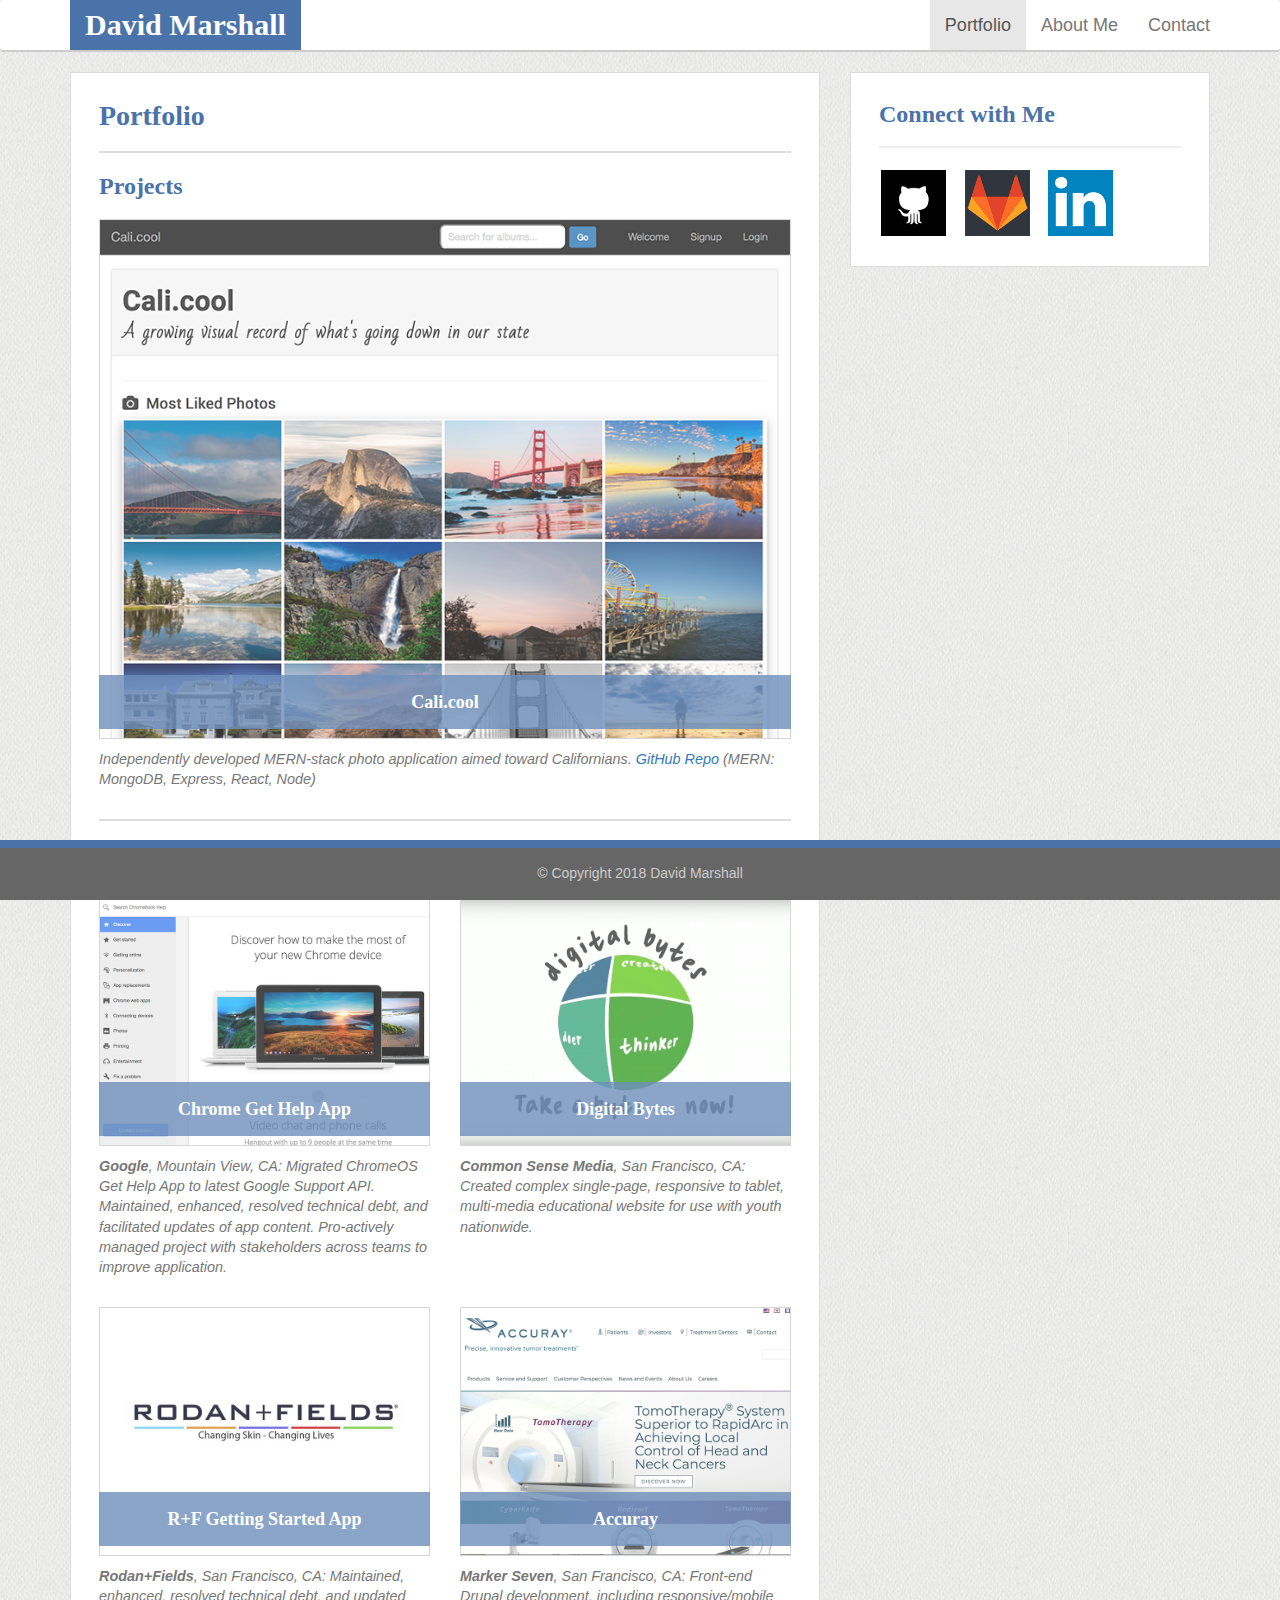
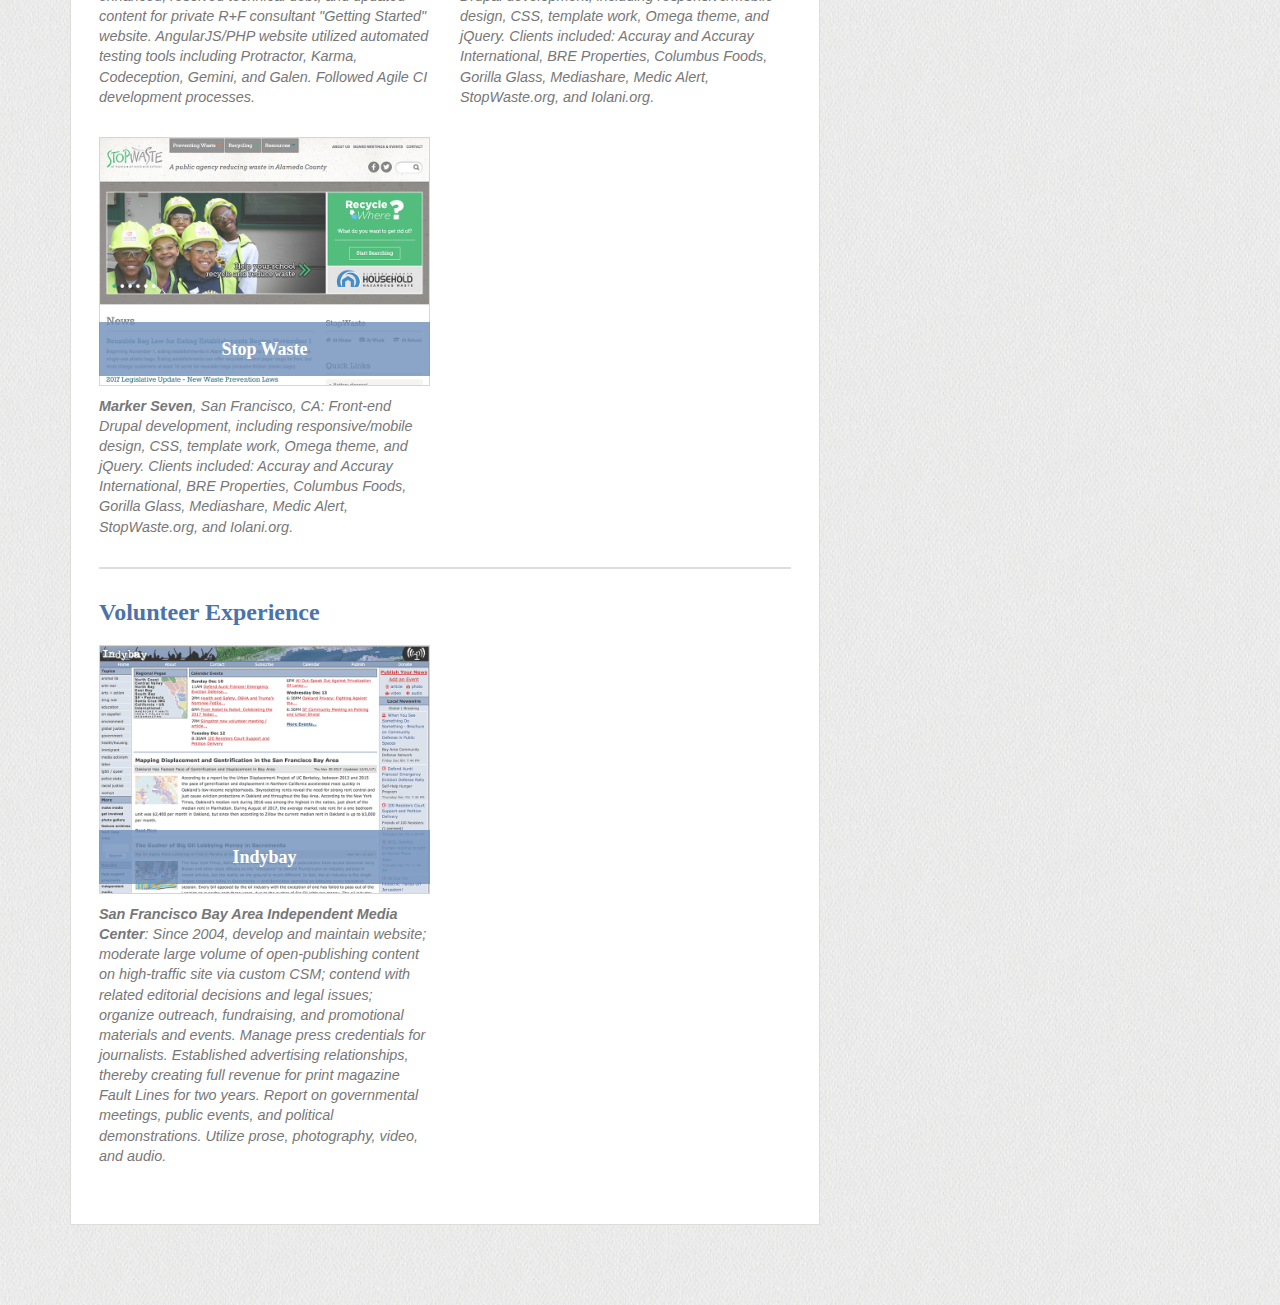
<file: index.html>
<!DOCTYPE html>
<html>
<head>
  <title>David Marshall :: Portfolio</title>
  <meta name="ROBOTS" content="NOINDEX, NOFOLLOW">
  <meta name="viewport" content="width=device-width, initial-scale=1.0, maximum-scale=1.0, user-scalable=no">
  <link rel="stylesheet" href="https://maxcdn.bootstrapcdn.com/bootstrap/3.3.6/css/bootstrap.min.css">
  <link rel="stylesheet" type="text/css" href="assets/css/style.css">
</head>
<body>

  
  <!-- Static navbar -->
  <nav class="navbar navbar-default">
    <div class="container">
      <div class="navbar-header">
        <div id="name" class="navbar-brand blueback">
          David Marshall
        </div>
      </div>
      <div id="navbar"> 
        <ul class="nav navbar-nav navbar-right">
          <li class="active"><a href="/" title="Portfolio">Portfolio</a></li>
          <li><a href="about.html" title="About Me">About Me</a></li>
          <li><a href="mailto:david@marshall.media" title="Contact">Contact</a></li>
        </ul>
      </div>
    </div>
  </nav>


  <div class="container">
    <div class="row">
      <div class="col-sm-8">
        <div class="maininner">
          <div class="page-header">
            <h1 class="bluetext">Portfolio</h1>
          </div>

          <div class="category-wrapper">

            <h3 class="bluetext">Projects</h3>

            <div class="row">

              <div class="item-wrapper col-lg-12 col-md-12 col-sm-6 col-xs-12">
                
                <div class="thumb">
                  <a href="http://cali.cool" title="Cali.cool"><img src="assets/images/port_calicool-crop.png" alt="Cali.cool"></a>
                  <div class="thumb-label blueback">
                    <h4>Cali.cool</h4>
                  </div>
                </div>

                <p>Independently developed MERN-stack photo application aimed toward Californians. <a href="https://github.com/dbmarshall/cali-cool" title="Cali.cool GitHub Repo">GitHub Repo</a> (MERN: MongoDB, Express, React, Node)</p>

              </div>

            </div>

          </div>

          <div class="category-wrapper">

            <h3 class="bluetext">Work Experience</h3>

            <div class="row">

              <div class="item-wrapper col-lg-6 col-md-12 col-sm-6 col-xs-12">
                
                <div class="thumb">
                  <a href="https://en.wikipedia.org/wiki/Chrome_OS" title="Google Chrome OS Get Help App"><img src="assets/images/port_chromebook-help-app-crop.png" alt="Chrome OS Get Help App"></a>
                  <div class="thumb-label blueback">
                    <h4>Chrome Get Help App</h4>
                  </div>
                </div>

                <p><strong>Google</strong>, Mountain View, CA: Migrated ChromeOS Get Help App to latest Google Support API. Maintained, enhanced, resolved technical debt, and facilitated updates of app content. Pro-actively managed project with stakeholders across teams to improve application.</p>

              </div>

              <div class="item-wrapper col-lg-6 col-md-12 col-sm-6 col-xs-12">
                
                <div class="thumb">
                  <a href="http://digitalbytes.commonsensemedia.org" title="Common Sense Media Digital Bytes"><img src="assets/images/port_digitalbytes-screen-crop.png" alt="Digital Bytes"></a>
                  <div class="thumb-label blueback">
                    <h4>Digital Bytes</h4>
                  </div>
                </div>

                <p><strong>Common Sense Media</strong>, San Francisco, CA: Created complex single-page, responsive to tablet, multi-media educational website for use with youth nationwide.</p>

              </div>

            </div>

            <div class="row">

              <div class="item-wrapper col-lg-6 col-md-12 col-sm-6 col-xs-12">
                
                <div class="thumb">
                  <a href="https://www.rodanandfields.com/getstarted/" title="Rodan + Fields Consulant Getting Started App"><img src="assets/images/port_rodan_fields_logo2-crop.png" alt="R+F Getting Started App"></a>
                  <div class="thumb-label blueback">
                    <h4>R+F Getting Started App</h4>
                  </div>
                </div>

                <p><strong>Rodan+Fields</strong>, San Francisco, CA: Maintained, enhanced, resolved technical debt, and updated content for private R+F consultant "Getting Started" website. AngularJS/PHP website utilized automated testing tools including Protractor, Karma, Codeception, Gemini, and Galen.  Followed Agile CI development processes.</p>

              </div>

              <div class="item-wrapper col-lg-6 col-md-12 col-sm-6 col-xs-12">
                
                <div class="thumb">
                  <a href="http://accuray.com" title="Accuray Medical Devices"><img src="assets/images/port_accuray-crop.png" alt="Accuray"></a>
                  <div class="thumb-label blueback">
                    <h4>Accuray</h4>
                  </div>
                </div>

                <p><strong>Marker Seven</strong>, San Francisco, CA:  Front-end Drupal development, including responsive/mobile design, CSS, template work, Omega theme, and jQuery.   Clients included: Accuray and Accuray International, BRE Properties, Columbus Foods, Gorilla Glass, Mediashare, Medic Alert, StopWaste.org, and Iolani.org.</p>

              </div>

            </div>

            <div class="row">

              <div class="item-wrapper col-lg-6 col-md-12 col-sm-6 col-xs-12">
                
                <div class="thumb">
                  <a href="http://www.stopwaste.org/" title="Alameda County Waste Management Authority StopWaste Online Resource"><img src="assets/images/port_stopwaste-crop.png" alt="Stop Waste"></a>
                  <div class="thumb-label blueback">
                    <h4>Stop Waste</h4>
                  </div>
                </div>

                <p><strong>Marker Seven</strong>, San Francisco, CA:  Front-end Drupal development, including responsive/mobile design, CSS, template work, Omega theme, and jQuery.   Clients included: Accuray and Accuray International, BRE Properties, Columbus Foods, Gorilla Glass, Mediashare, Medic Alert, StopWaste.org, and Iolani.org.</p>

              </div>

            </div>

          </div>

          <div class="category-wrapper last">

            <h3 class="bluetext">Volunteer Experience</h3>

            <div class="row">

              <div class="item-wrapper col-lg-6 col-md-12 col-sm-6 col-xs-12">
                
                <div class="thumb">
                  <a href="https://www.indybay.org/" title="San Francisco Bay Area Independent Media Center"><img src="assets/images/port_indybay-crop.png" alt="Indybay"></a>
                  <div class="thumb-label blueback">
                    <h4>Indybay</h4>
                  </div>
                </div>

                <p><strong>San Francisco Bay Area Independent Media Center</strong>: Since 2004, develop and maintain website; moderate large volume of open-publishing content on high-traffic site via custom CSM; contend with related editorial decisions and legal issues; organize outreach, fundraising, and promotional materials and events.  Manage press credentials for journalists.  Established advertising relationships, thereby creating full revenue for print magazine Fault Lines for two years. Report on governmental meetings, public events, and political demonstrations. Utilize prose, photography, video, and audio. </p>

              </div>

            </div>

          </div>

        </div>

      </div>

      <div class="col-sm-4">
        <div class="social maininner">
          <div class="page-header">
            <h3 class="bluetext">Connect with Me</h3>
          </div>
          <a href="https://github.com/dbmarshall/" title="GitHub"><img src="assets/images/social_if_github_square_black_107109.png" alt="GitHub"></a>
          <a href="https://gitlab.com/dbmarshall" title="GitLab"><img src="assets/images/social_if_gitlab.png" alt="GitHub"></a>
          <a href="https://www.Linkedin.com/in/david-m/" title="Linkedin"><img src="assets/images/social_if_linkedin_334668.png" alt="Linkedin"></a>
          <!-- <a href="https://stackoverflow.com/users/3787666/david" title="Stack Overflow"><img src="assets/images/social_if_stackoverflow_273179.png" alt="Stack Overflow" class="last"></a> -->
        </div>
      </div>
    </div>
  </div>

  <footer class="footer">
    <div class="container">
      <div class="copyright">
        <p>&copy; Copyright 2018 David Marshall</p>
      </div>
    </div>
  </footer>

</body>
</html>
</file>
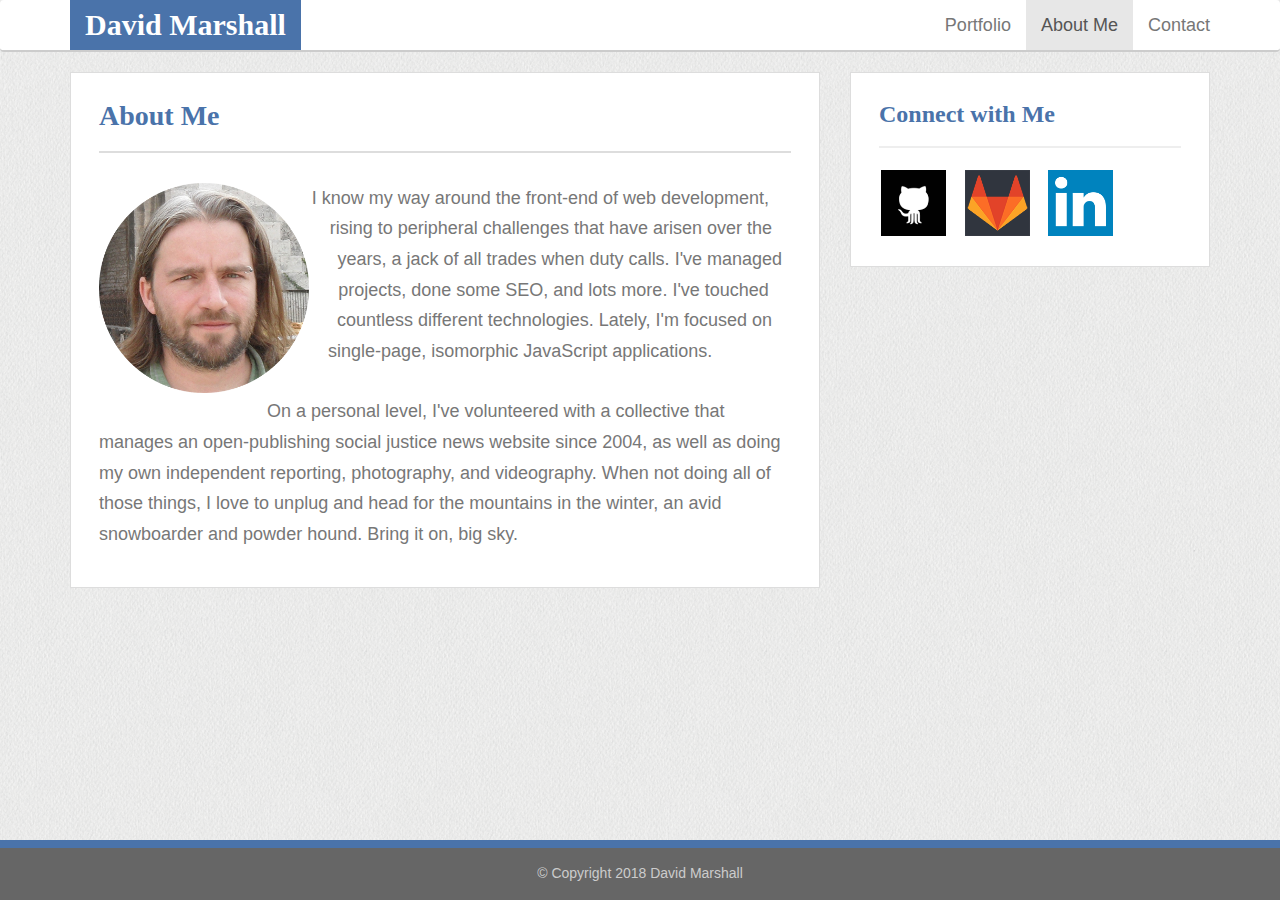
<file: about.html>
<!DOCTYPE html>
<html>
<head>
  <title>David Marshall :: About Me</title>
  <meta name="ROBOTS" content="NOINDEX, NOFOLLOW">
  <meta name="viewport" content="width=device-width, initial-scale=1.0, maximum-scale=1.0, user-scalable=no">
  <link rel="stylesheet" href="https://maxcdn.bootstrapcdn.com/bootstrap/3.3.6/css/bootstrap.min.css">
  <link rel="stylesheet" type="text/css" href="assets/css/style.css">
</head>
<body>

  
  <!-- Static navbar -->
  <nav class="navbar navbar-default">
    <div class="container">
      <div class="navbar-header">
        <div id="name" class="navbar-brand blueback">
          David Marshall
        </div>
      </div>
      <div id="navbar"> 
        <ul class="nav navbar-nav navbar-right">
          <li><a href="/" title="Portfolio">Portfolio</a></li>
          <li class="active"><a href="about.html" title="About Me">About Me</a></li>
          <li><a href="mailto:david@marshall.media" title="Contact">Contact</a></li>
        </ul>
      </div>
    </div>
  </nav>


  <div class="container">
    <div class="row">
      <div class="col-sm-8">
        <div class="maininner">
          <div class="page-header">
            <h1 class="bluetext">About Me</h1>
          </div>
          <img src="assets/images/David-OldTown-Jerusalem_round.jpg" alt="me" class="profileimage pull-left">
          <p>I know my way around the front-end of web development, rising to peripheral challenges that have arisen over the years, a jack of all trades when duty calls.  I've managed projects, done some SEO, and lots more.  I've touched countless different technologies. Lately, I'm focused on single-page, isomorphic JavaScript applications.</p>
          <p>On a personal level, I've volunteered with a collective that manages an open-publishing social justice news website since 2004, as well as doing my own independent reporting, photography, and videography.  When not doing all of those things, I love to unplug and head for the mountains in the winter, an avid snowboarder and powder hound. Bring it on, big sky.</p>
        </div>
      </div>
      <div class="col-sm-4">
        <div class="social maininner">
          <div class="page-header">
            <h3 class="bluetext">Connect with Me</h3>
          </div>
          <a href="https://github.com/dbmarshall/" title="GitHub"><img src="assets/images/social_if_github_square_black_107109.png" alt="GitHub"></a>
          <a href="https://gitlab.com/dbmarshall" title="GitLab"><img src="assets/images/social_if_gitlab.png" alt="GitHub"></a>
          <a href="https://www.Linkedin.com/in/david-m/" title="Linkedin"><img src="assets/images/social_if_linkedin_334668.png" alt="Linkedin"></a>
          <!-- <a href="https://stackoverflow.com/users/3787666/david" title="Stack Overflow"><img src="assets/images/social_if_stackoverflow_273179.png" alt="Stack Overflow" class="last"></a> -->
        </div>
      </div>
    </div>
  </div>

  <footer class="footer">
    <div class="container">
      <div class="copyright">
        <p>&copy; Copyright 2018 David Marshall</p>
      </div>
    </div>
  </footer>

</body>
</html>
</file>
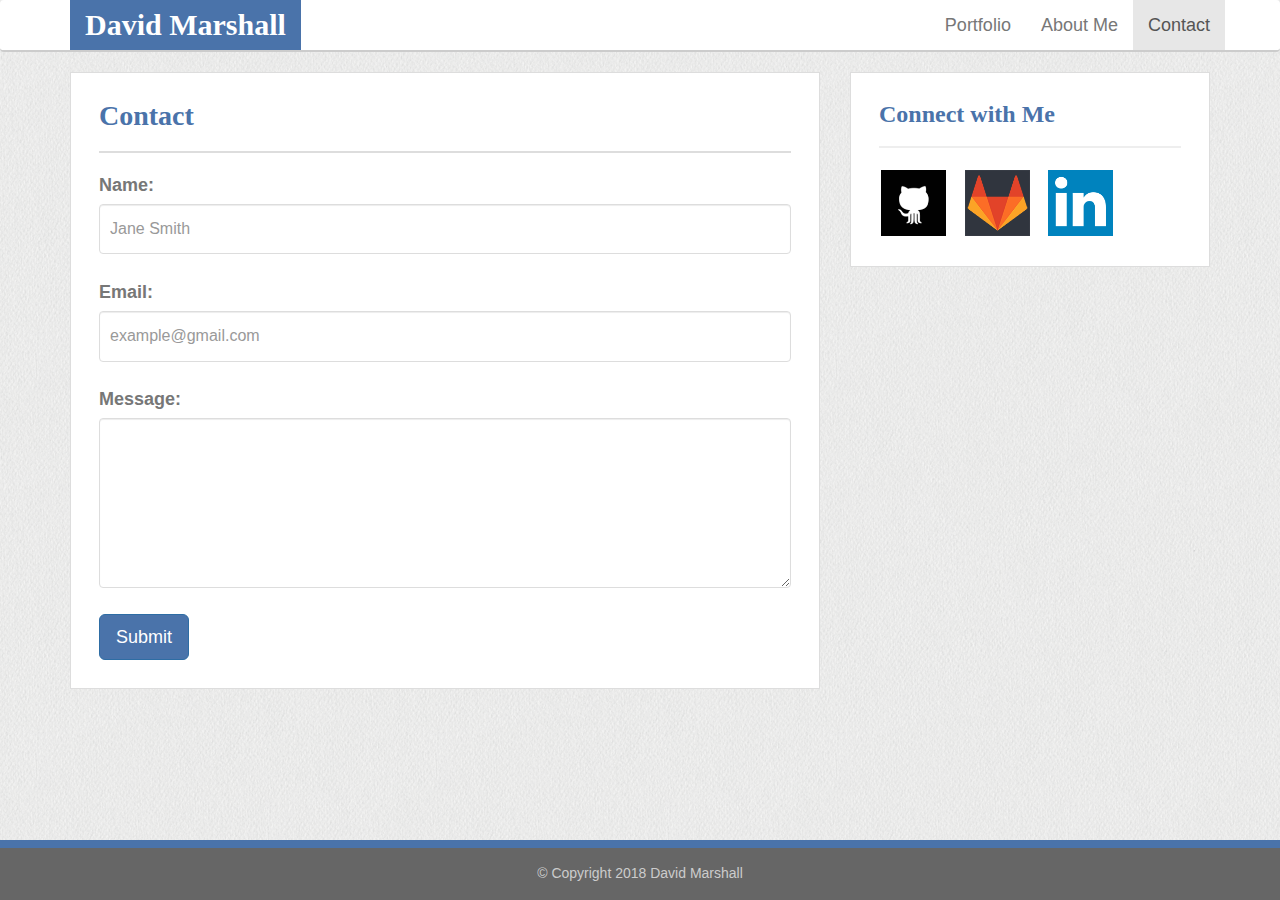
<file: contact.html>
<!DOCTYPE html>
<html>
<head>
  <title>David Marshall :: Contact</title>
  <meta name="ROBOTS" content="NOINDEX, NOFOLLOW">
  <meta name="viewport" content="width=device-width, initial-scale=1.0, maximum-scale=1.0, user-scalable=no">
  <link rel="stylesheet" href="https://maxcdn.bootstrapcdn.com/bootstrap/3.3.6/css/bootstrap.min.css">
  <link rel="stylesheet" type="text/css" href="assets/css/style.css">
</head>
<body>

  
  <!-- Static navbar -->
  <nav class="navbar navbar-default">
    <div class="container">
      <div class="navbar-header">
        <div id="name" class="navbar-brand blueback">
          David Marshall
        </div>
      </div>
      <div id="navbar"> 
        <ul class="nav navbar-nav navbar-right">
          <li><a href="/" title="Portfolio">Portfolio</a></li>
          <li><a href="about.html" title="About Me">About Me</a></li>
          <li class="active"><a href="mailto:david@marshall.media" title="Contact">Contact</a></li>
        </ul>
      </div>
    </div>
  </nav>


  <div class="container">
    <div class="row">
      <div class="col-sm-8">
        <div class="maininner">
          <div class="page-header">
            <h1 class="bluetext">Contact</h1>
          </div>
          
          <div class="contactform">
            <form>
              <label for="name">Name:</label><br>
              <input type="text" name="name" placeholder="Jane Smith" class="form-control"><br>

              <label for="email">Email:</label><br>
              <input type="text" name="email" placeholder="example@gmail.com" class="form-control"><br>

              <label for="contact-message">Message:</label><br>
              <textarea name="message" rows="6" cols="50" class="form-control"></textarea><br>

              <button type="button" class="btn btn-primary btn-lg blueback">Submit</button>
            </form>
          </div>

        </div>
      </div>
      <div class="col-sm-4">
        <div class="social maininner">
          <div class="page-header">
            <h3 class="bluetext">Connect with Me</h3>
          </div>
          <a href="https://github.com/dbmarshall/" title="GitHub"><img src="assets/images/social_if_github_square_black_107109.png" alt="GitHub"></a>
          <a href="https://gitlab.com/dbmarshall" title="GitLab"><img src="assets/images/social_if_gitlab.png" alt="GitHub"></a>
          <a href="https://www.Linkedin.com/in/david-m/" title="Linkedin"><img src="assets/images/social_if_linkedin_334668.png" alt="Linkedin"></a>
          <!-- <a href="https://stackoverflow.com/users/3787666/david" title="Stack Overflow"><img src="assets/images/social_if_stackoverflow_273179.png" alt="Stack Overflow" class="last"></a> -->
        </div>
      </div>
    </div>
  </div>

  <footer class="footer">
    <div class="container">
      <div class="copyright">
        <p>&copy; Copyright 2018 David Marshall</p>
      </div>
    </div>
  </footer>

</body>
</html>
</file>
<file: assets/css/style.css>
/**
 Bootstrap Portfolio
 **/
 html, body {
  min-height: 100%;
 }
 body {
  margin-bottom: 80px;
  font-family: 'Arial', 'Helvetica Neue', Helvetica, sans-serif;
  font-size: 18px;
  color: #777;
  background: #e4e4e3 url('../images/fabric_1.png');
}
h1, h2, h3, h4, #name {
  margin-top: 0;
  font-family: 'Georgia', Times, Times New Roman, serif;
  font-weight: bold;
}
h1 {
  font-size: 28px;
}
h4 {
  font-size: 18px;
}
p {
  padding: 10px 0;
  line-height: 1.7;
}
.maininner p:last-of-type {
  padding: 10px 0 0 0;
}
.navbar-default {
  background-color: #fff;
  border: none;
  border-bottom: 2px solid #ccc;
}
footer {
  color: #c5ccb8;
  text-align: center;
  background-color: #666;
  border-top: 8px solid #4a73aa;
}
.footer {
  position: fixed;
  bottom: 0;
  width: 100%;
  height: 60px;
}
footer .copyright {
  font-size: 14px;
  color: #ccc;
  padding: 14px 0;
}
footer .copyright p {
  padding: 0;
}
#name {
  margin-left: 0;
  padding-top: 15px;
  padding-bottom: 15px;
  font-size: 30px;
  color: #fff;
  pointer-events: none;
}
.maininner {
  padding: 28px;
  background-color: #fff;
  border: 1px solid #ddd;
}
.page-header {
  margin-top: 0;
  border-bottom: 2px solid #ddd;
}
.social .page-header {
  border-bottom: 2px solid #eee;
}
.social img {
  border: 1px solid #fff;
}
.social img:hover {
  border: 1px solid #ccc;
}
img.profileimage {
  width: 35%;
  padding: 10px 32px 10px 0;
  shape-outside: circle(50%);
}
.blueback {
  background-color: #4a73aa;
}
.bluetext, 
.navbar-default .navbar-nav > li > a:hover {
  color: #4a73aa;
}
.social img {
  width: 23%;
  height: auto;
  margin: 0 3% 0 0;
  border: 2px solid #fff;
}
input.form-control, 
textarea.form-control {
  width: 100%;
  height: auto;
  padding: 13px 10px;
  font-size: 16px;
  box-sizing : border-box;
  border: 1px solid #ddd;
}
textarea.form-control {
  min-height: 170px;
  resize: vertical;
}
button.btn-primary:hover {
  background: #53BFBA;
}
button.btn.btn-primary:active {
  background: #3D8C88;
}
button.btn-primary:focus {
  outline:0;
}
.category-wrapper { 
  margin-top: 10px;
  margin-bottom: 30px;
  border-bottom: 2px solid #ddd;
}
.category-wrapper.last { 
  margin-bottom: 0;
  border-bottom: none;
}
.category-wrapper h3 { 
  padding-bottom: 10px;
}

.item-wrapper {
  margin-bottom: 20px;
}
.item-wrapper p {
  padding: 10px 0 0 0;
  font-size: .8em;
  font-style: italic;
  line-height: 1.4em;
  clear: both;
}
.thumb {
  position: relative;
  width: 100%;
  height: auto;
  margin: 0;
  color: #fff;
  text-align: center;
  opacity: .8;
  float: left;
}
.thumb:hover {
  opacity: 1;
}
.thumb img {
  width: 100%;
  height: auto;
  border: 1px solid #ccc;
}
.thumb-label {
  position: absolute;
  z-index: 5;
  bottom: 10px;
  width: 100%;
  height: 20px;
  padding: 18px 0 36px 0;
  background-color:rgba(74, 115, 170, 0.8);
  pointer-events: none;
}
.thumb-label h4 {
  padding: 0 2%;
}

@media screen and (max-width: 1200px) {
  /*img.profileimage {
    width: 100%;
    padding: 10px 0;
  }*/
  img.profileimage {
    width: 35%;
    padding: 10px 32px 10px 0;
  }
  .social img {
    width: 28%;
  }
}

@media screen and (max-width: 992px) {
  h3 {
      font-size: 18px;
  }
  img.profileimage {
    width: 45%;
    padding: 10px 32px 10px 0;
  }
  .thumb {
    display: table;
  }
  .thumb-label {
    display: table-cell;
    vertical-align: middle;
    box-sizing: content-box;
  }
  .thumb-label h4 {
    margin: 0;
    padding: 0 2%;
    vertical-align: middle;
  }
}

@media screen and (max-width: 768px) {
  h3 {
      font-size: 24px;
  }
  #navbar {
    text-align: center;
  }
  ul.nav.navbar-nav.navbar-right {
    display: table;
    margin: 0 auto;
  }
  .nav > li {
    float: left;
  }
  #name {
    width: 100%;
    text-align: center;
  }
  .col-sm-4 {
    margin-top: 20px;
  }
  /*img.profileimage {
    width: 100%;
    padding: 10px 0;
  }*/
  img.profileimage {
    width: 35%;
    padding: 10px 32px 10px 0;
  }
  .social img {
    width: 15%;
  }
  .thumb-label {
    box-sizing: border-box;
  }

}

@media screen and (max-width: 560px) {
  img.profileimage {
    width: 50%;
    padding: 10px 22px 10px 0;
  }

}
</file>
